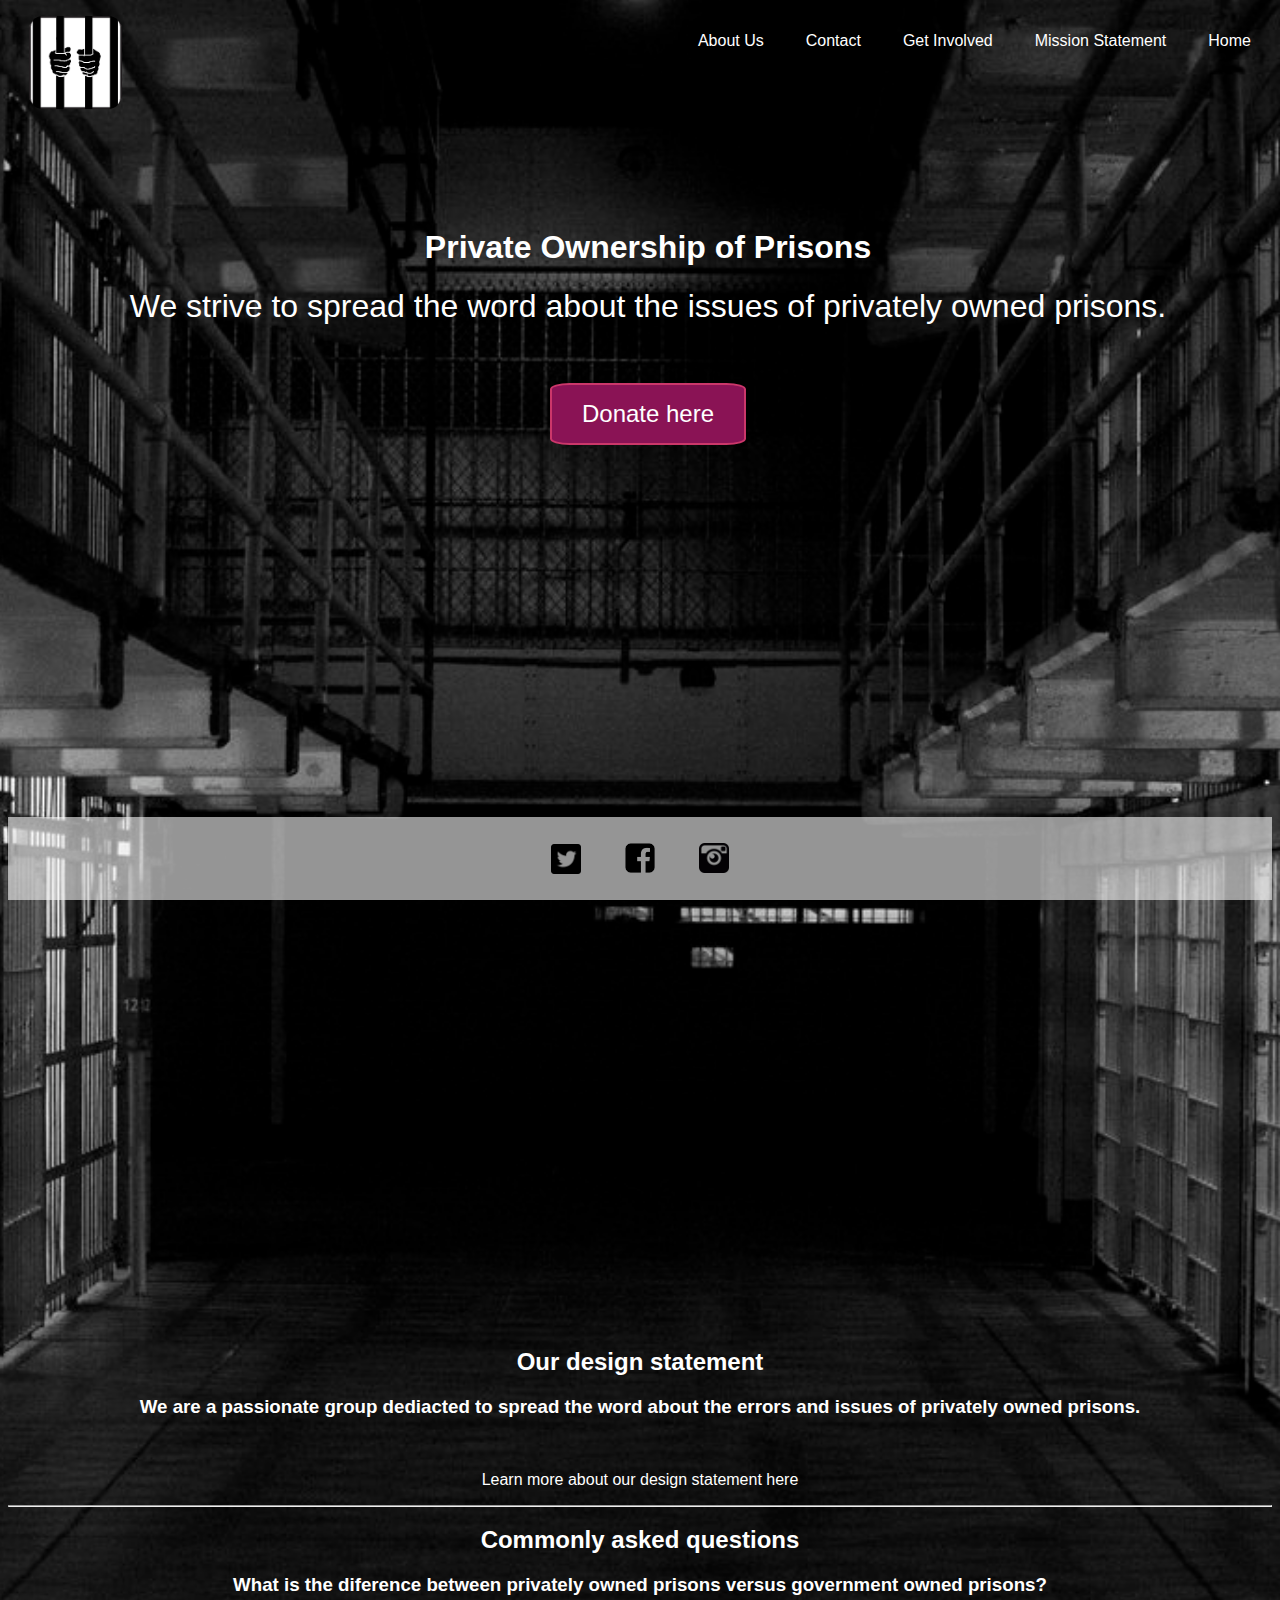
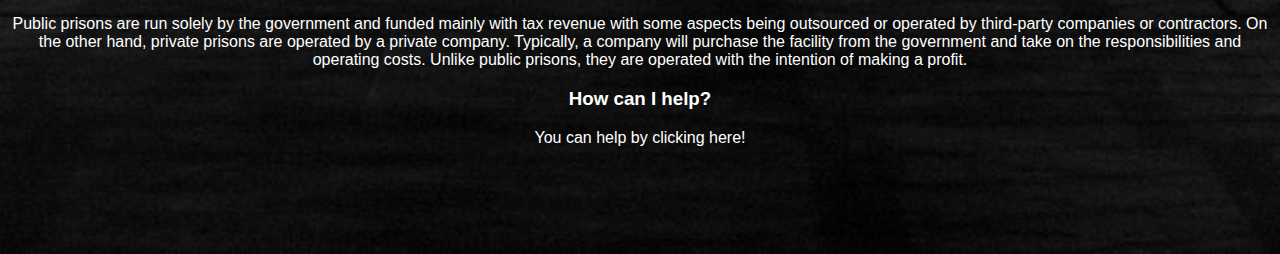
<file: index.html>
<!DOCTYPE html>
<html lang="en">
<head>
    <meta charset="UTF-8">
    <meta http-equiv="X-UA-Compatible" content="IE=edge">
    <meta name="viewport" content="width=device-width, initial-scale=1.0">
    <link href="style.css" rel="stylesheet" type="text/css">
    <title>P O P</title>
</head>
<div class="logo"><a href="index.html">
    <img src="Images/logo.png">
</a></div>
<header>
    <nav>
        <ul class="navtxt">
            <li><a href="index.html">Home</a></li>
            <li><a href="MS.html">Mission Statement</a></li>
            <li><a href="GI.html">Get Involved</a></li>
            <li><a href="contact.html">Contact</a></li>
            <li><a href="au.html"> About Us</a></li>
        </ul>

    </nav>
</header>
<body>


    <section class="hero">
        <div class="hero-content">
            <h1 class="title">Private Ownership of Prisons
            </h1>

            <h2 class="hero-subtitle">We strive to spread the word about the issues of privately owned prisons.
            </h2>

            <a href="GI.html">
                <button type="button" class="hero-button" onclick="location.href='GI.html'">Donate here</button>
            </a>
        </div>

        
    
        <!-- <p>descriptons and let the main page extend. "We have built an industry and economy dependent on human caging and control that capitalizez on crime and prevents justice."</p> -->


    

    </section>
    <section>
        <h2>
            Our design statement
        </h2>
    <h3>We are a passionate group dediacted to spread the word about the errors and issues of privately owned prisons.
    </h3> 
    <br>
    <p>
        <a href="MS.html">Learn more about our design statement here</a>
    </p>

    <hr>

    <h2>
        Commonly asked questions
    </h2>
 
    <h3>What is the diference between privately owned prisons versus government owned prisons?</h3>
    <p>Public prisons are run solely by the government and funded mainly with tax revenue with some aspects being outsourced or operated by third-party companies or contractors. On the other hand, private prisons are operated by a private company. Typically, a company will purchase the facility from the government and take on the responsibilities and operating costs. Unlike public prisons, they are operated with the intention of making a profit.</p>
    <h3>
        How can I help?
    </h3>
    <p>
        <a href="GI.html">You can help by clicking here!</a>
    </p>

</section>

<footer>
    <a class="twitter-logo" href="https://twitter.com/worthrises"aria-label="twitter" target="_blank"><img src="image/twitter-icon.png" alt="twitter-logo" ></a>
    <a class="fb-logo" href="https://www.facebook.com/worthrises" aria-label="Facebook" target="_blank"><img src="image/facebook-icon.png" alt="facebook logo"></a>
    <a class="insta-logo" href="https://www.instagram.com/worthrises/" aria-label="Instagram" target="_blank"><img src="image/instagram-icon.png" alt="instagram logo"></a>
  </footer>
</body>
</html>
</file>
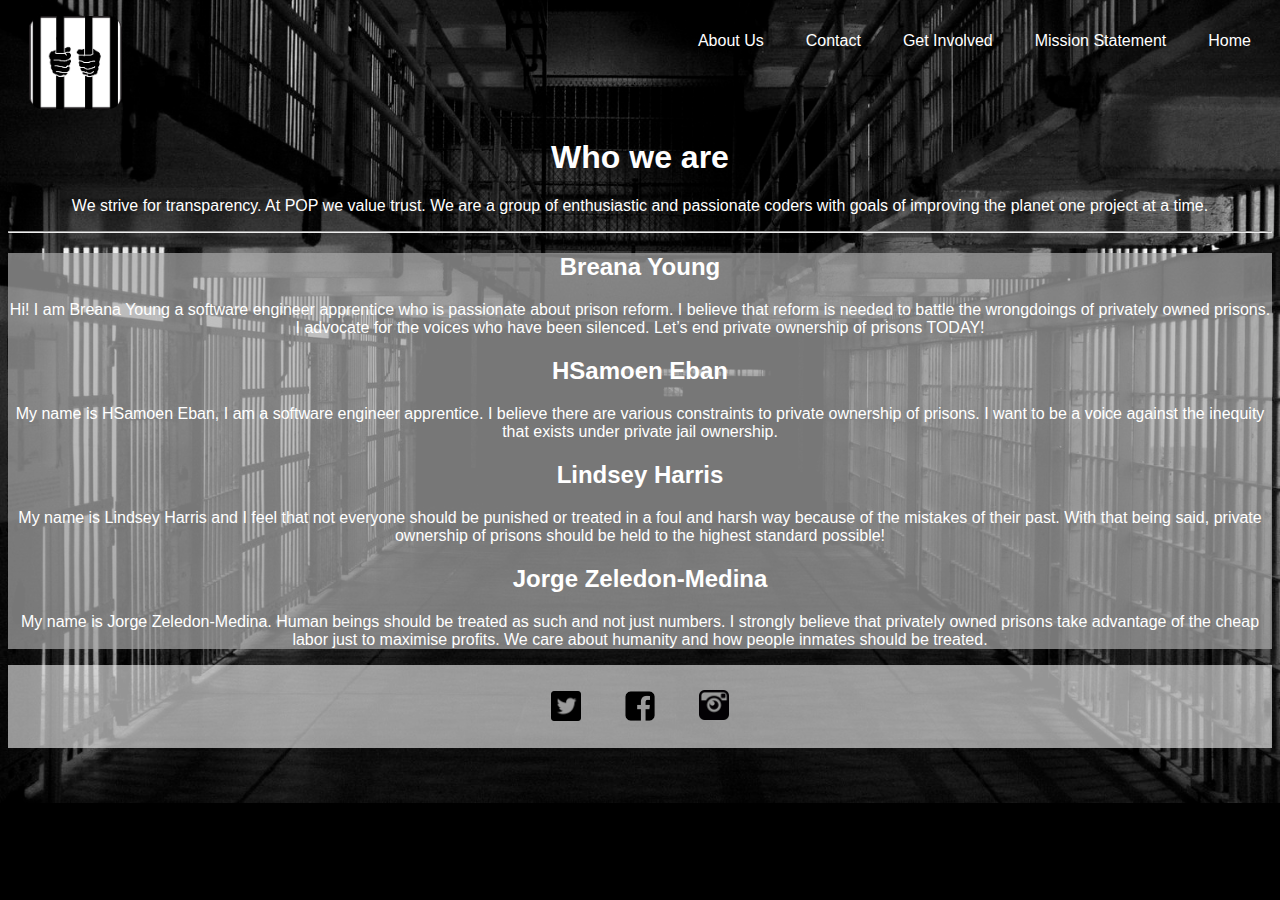
<file: au.html>
<!DOCTYPE html>
<html lang="en">
<head>
    <meta charset="UTF-8">
    <meta http-equiv="X-UA-Compatible" content="IE=edge">
    <meta name="viewport" content="width=device-width, initial-scale=1.0">
    <link href="style.css" rel="stylesheet" type="text/css">
    <title>About Us</title>
</head>

<header>
    <div class="logo"><a href="index.html">
        <img src="Images/logo.png">
    </a></div>
    <nav>
        <ul class="navtxt">
            <li><a href="index.html">Home</a></li>
            <li><a href="MS.html">Mission Statement</a></li>
            <li><a href="GI.html">Get Involved</a></li>
            <li><a href="contact.html">Contact</a></li>
            <li><a href="au.html"> About Us</a></li>
        </ul>

    </nav>
</header>

<body>
    <h1 class="about">
 
    </h1>

    <h1 class="about2">
        Who we are
    </h1>    
    <p>
        We strive for transparency. At POP we value trust. We are a group of enthusiastic and passionate coders with goals of improving the planet one project at a time.
    </p>
    <hr>

    <section class="grid-au">
        <div class="grid-item22 even"><h2>Breana Young</h2></div>
            <div class="grid-item22 odd"><p>Hi!
                I am Breana Young a software engineer apprentice who is passionate about prison reform. I believe that reform is needed to battle the wrongdoings of privately owned prisons. I advocate for the voices who have been silenced. Let’s end private ownership of prisons TODAY!
            </p></div>
            <div class="grid-item22 even">    <h2>
        HSamoen Eban
    </h2></div>
            <div class="grid-item22 odd">    <p>
                My name is HSamoen Eban, I am a software engineer apprentice. I believe there are various constraints to private ownership of prisons. I want to be a voice against the inequity that exists under private jail ownership.
            </p></div>
            <div class="grid-item22 even">    <h2>
                Lindsey Harris
            </h2></div>
            <div class="grid-item22 odd">    <p>My name is Lindsey Harris and I feel that not everyone should be punished or treated in a foul and harsh way because of the mistakes of their past. With that being said, private ownership of prisons should be held to the highest standard possible!</p></div>
            <div class="grid-item22 even">    <h2>
                Jorge Zeledon-Medina
            </h2></div>            <div class="grid-item22 odd"> 
            <p>My name is Jorge Zeledon-Medina. Human beings should be treated as such and not just numbers. I strongly believe that privately owned prisons take advantage of the cheap labor just to maximise profits. We care about humanity and how people inmates should be treated.</p></div>
        </section>

        <footer>
            <a class="twitter-logo" href="https://twitter.com/worthrises"aria-label="twitter" target="_blank"><img src="image/twitter-icon.png" alt="twitter-logo" ></a>
            <a class="fb-logo" href="https://www.facebook.com/worthrises" aria-label="Facebook" target="_blank"><img src="image/facebook-icon.png" alt="facebook logo"></a>
            <a class="insta-logo" href="https://www.instagram.com/worthrises/" aria-label="Instagram" target="_blank"><img src="image/instagram-icon.png" alt="instagram logo"></a>
          </footer>
</body>
</html>
</file>
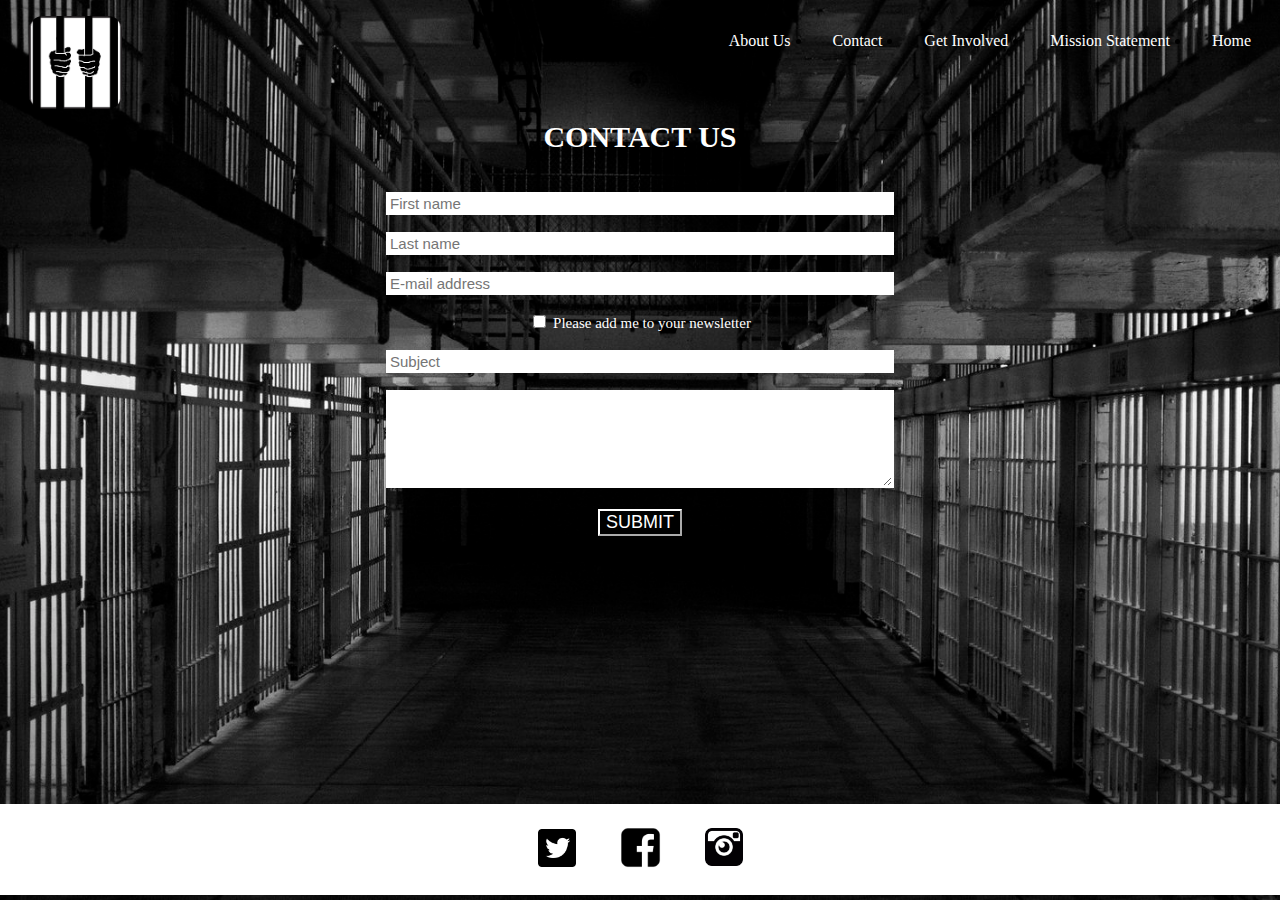
<file: contact.html>
<!DOCTYPE html>
<html lang="en">

<head>
  <meta charset="utf-8">
  <meta name="viewport" content="width=device-width, initial-scale=1.0">
  <title>Contact Form</title>
  <link href="contact.css" rel="stylesheet" type="text/css">

  <!--This is an internal css for my background image-->
  <style> 
    body {
      background-image: url("Images/bgimage2.jpeg"); 
      background-repeat: no-repeat;
      background-attachment: fixed;
      background-position: center; 
      background-size: cover;
    }
    </style> 
</head>
 
<body>
<div class="logo"><a href="index.html">
  <img src="Images/logo.png">
</a></div>
<header>
  <nav>
      <ul class="navtxt">
          <li><a href="index.html">Home</a></li>
          <li><a href="MS.html">Mission Statement</a></li>
          <li><a href="GI.html">Get Involved</a></li>
          <li><a href="contact.html">Contact</a></li>
          <li><a href="au.html"> About Us</a></li>
      </ul>
  </nav>
</header>

   <!--This is my contact page heading-->
<header class="contact-heading">
     <h1>CONTACT US</h1>
</header>  
  
   <!--This is my contact page form input-->
   
     <form id="contact-form">
        <input name="Firstname" type="text" class="form-control" placeholder="First name" required>
          <br>
        <input name="Lastname" type="text" class="form-control" placeholder="Last name" required>
          <br>
        <input name="Email" type="text" class="form-control" placeholder="E-mail address" required>
          <br>
          <input type="checkbox" name="newsletter">
          <label for="neweletter" class="newsletter">Please add me to your newsletter</label>
          <br>
          <br>
        <input name="subject" type="text" class="form-control" placeholder="Subject" required>
          <br>
        <textarea name="Message" class="form-control" placeholder="Message" rows="5" required>
        </textarea>
          <br>
          <button type="submit" class="submit" aria-label="submit">SUBMIT</button>
     </form>  
   

  <!--This is the footer that contains the website's social media links-->
  <footer>
    <a class="twitter-logo" href="https://twitter.com/worthrises"aria-label="twitter" target="_blank"><img src="image/twitter-icon.png" alt="twitter-logo" ></a>
    <a class="fb-logo" href="https://www.facebook.com/worthrises" aria-label="Facebook" target="_blank"><img src="image/facebook-icon.png" alt="facebook logo"></a>
    <a class="insta-logo" href="https://www.instagram.com/worthrises/" aria-label="Instagram" target="_blank"><img src="image/instagram-icon.png" alt="instagram logo"></a>
  </footer>
</body> 
</html>
</file>
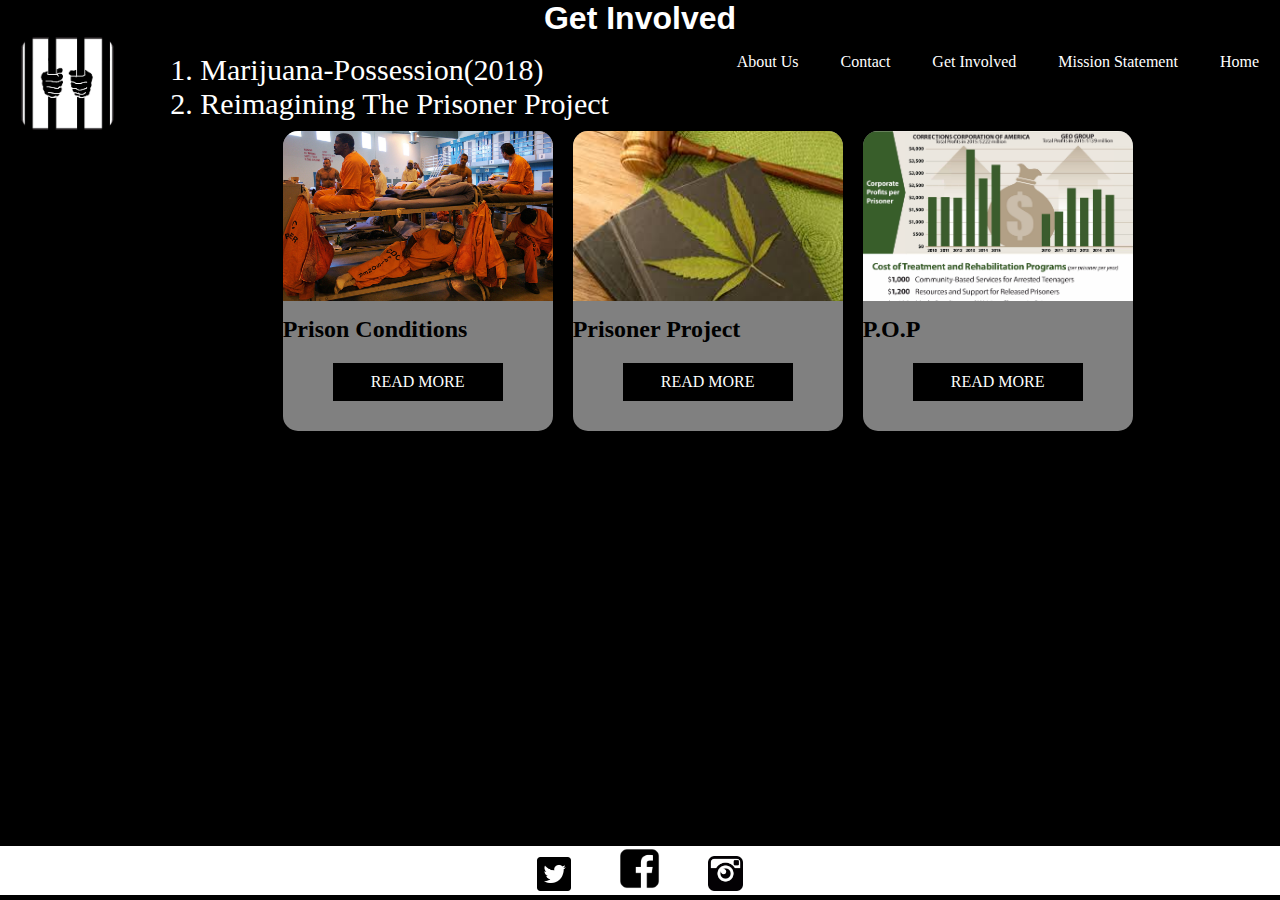
<file: GI.html>
<!DOCTYPE html>
<html lang="en">
<head>
    <meta charset="UTF-8">
    <meta http-equiv="X-UA-Compatible" content="IE=edge">
    <meta name="viewport" content="width=device-width, initial-scale=1.0">
    <link rel="stylesheet" href="GI.css" type="text/css">

</head>
<body>
    <h1>Get Involved</h1>

    <div class="logo"><a href="index.html">
      <img src="image/logo.png"></a></div>
  <header>
      <nav>
          <ul class="navtxt">
              <li><a href="index.html">Home</a></li>
              <li><a href="MS.html">Mission Statement</a></li>
              <li><a href="GI.html">Get Involved</a></li>
              <li><a href="contact.html">Contact</a></li>
              <li><a href="au.html"> About Us</a></li>
          </ul>
      </nav>
  </header>

    

    <div class="resources">
      <div><a href="https://www.pewresearch.org/fact-tank/2020/01/22/four-in-ten-u-s-drug-arrests-in-2018-were-for-marijuana-offenses-mostly-possession/"style="color:white">1. Marijuana-Possession(2018)</a></div>
      <div><a href="https://www.lastprisonerproject.org/get-involved" style="color: white">2. Reimagining The Prisoner Project </a></div>
    </div>


    <section class ="container">
      <div class="card">
        <div class="card-image car-1"></div>
        <h2>Prison Conditions</h2>
        <a href="https://eji.org/issues/prison-conditions/">READ MORE</href></a>
      </div>
      <div class="card">
        <div class="card-image car-2"></div>
        <h2>Prisoner Project</h2>
        <a href="https://www.lastprisonerproject.org/">READ MORE</href></a>
      </div>
      <div class="card">
        <div class="card-image car-3"></div>
        <h2>P.O.P</h2>
        <a href="https://inthepublicinterest.org/how-private-prisons-take-tax-dollars-away-from-fixing-our-criminal-justice-system/">READ MORE</href></a>
      </div>
    </section>
    
  <section class="foot">
    <footer>
      <a class="twitter-logo" href="https://twitter.com/worthrises"aria-label="twitter" target="_blank"><img src="image/twitter-icon.png" alt="twitter-logo" ></a>
      <a class="fb-logo" href="https://www.facebook.com/worthrises" aria-label="Facebook" target="_blank"><img src="image/facebook-icon.png" alt="facebook logo"></a>
      <a class="insta-logo" href="https://www.instagram.com/worthrises/" aria-label="Instagram" target="_blank"><img src="image/instagram-icon.png" alt="instagram logo"></a>
    </footer>
  </section>

    </body>
</html>
</file>
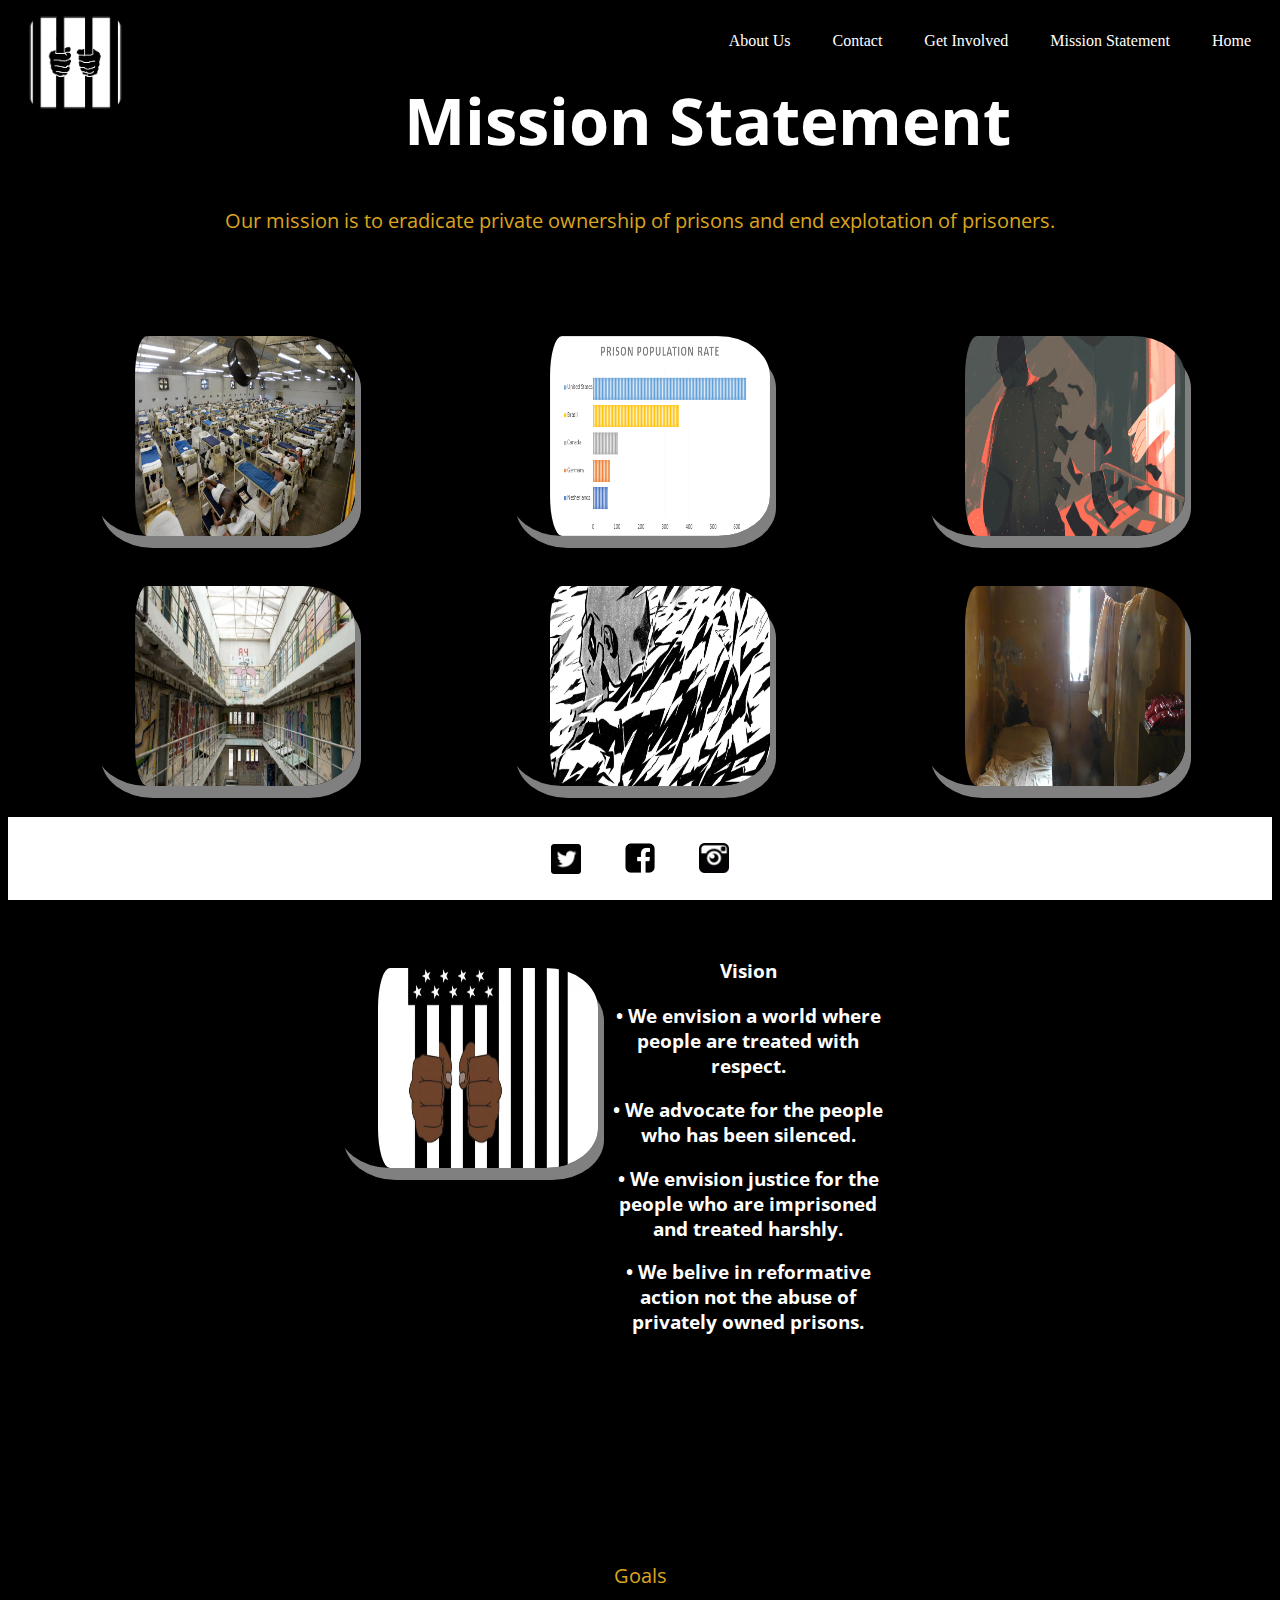
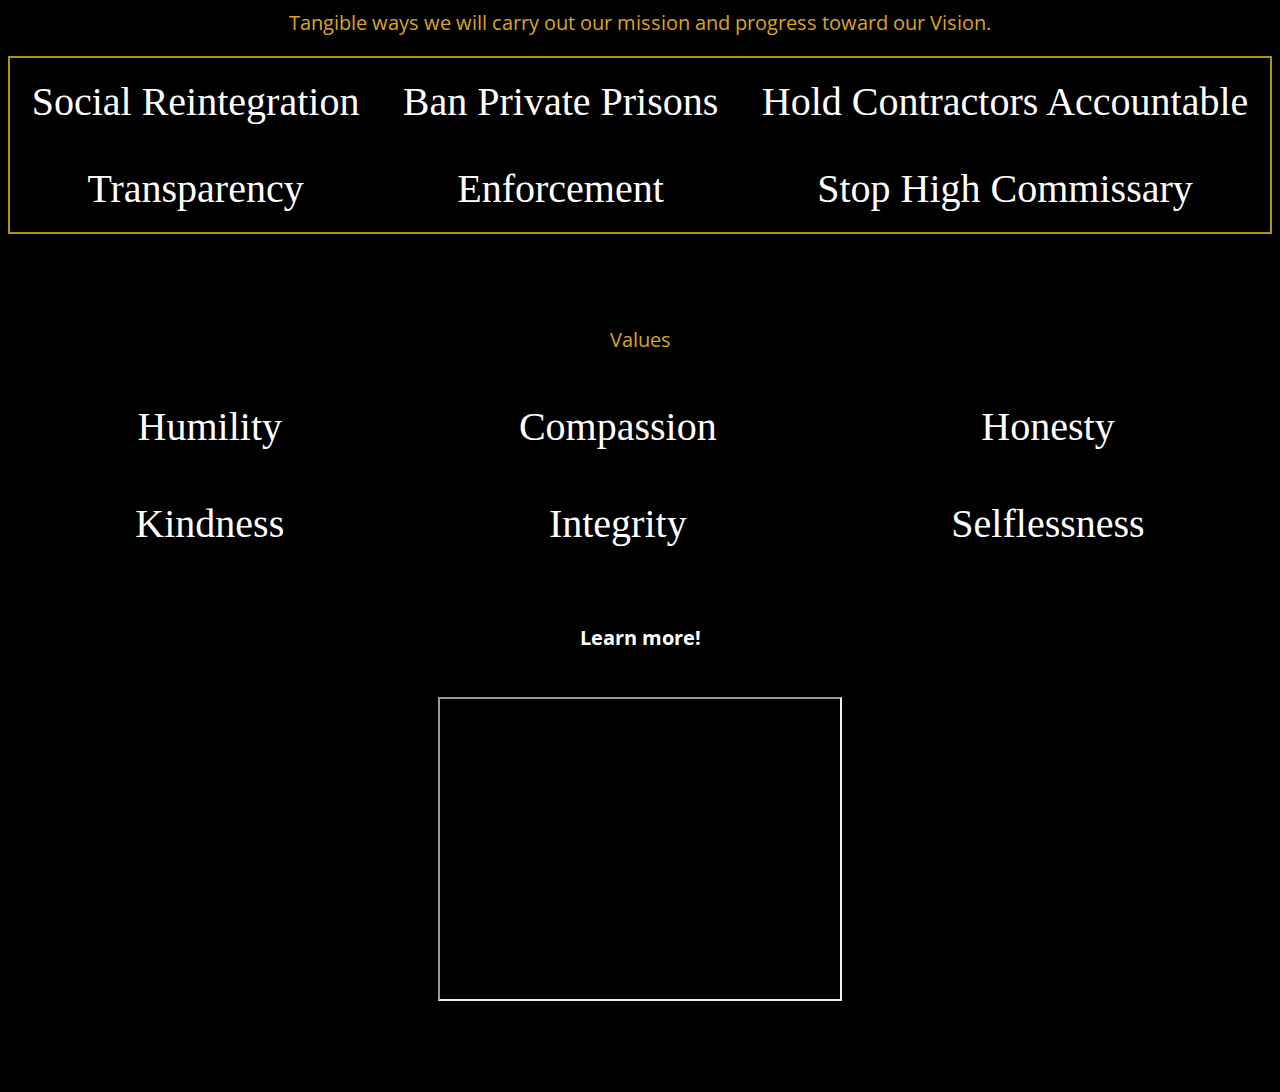
<file: MS.html>
<!DOCTYPE html>
<html lang="en">

<head>
  <meta charset="UTF-8">
  <meta http-equiv="X-UA-Compatible" content="IE=edge">
  <meta name="viewport" content="width=device-width, initial-scale=1.0">
  <link rel="stylesheet" href="styleB.css" style="text,css">
  <link rel="preconnect" href="https://fonts.googleapis.com"> 
<link rel="preconnect" href="https://fonts.gstatic.com" crossorigin> 
<link href="https://fonts.googleapis.com/css2?family=Open+Sans:wght@300&display=swap" rel="stylesheet">


  <title>Mission Statement</title>

  <style>
    .grid-container {
      display: grid;
      grid-template-columns: auto auto auto;
      background-color: rgb(176, 148, 5);
      padding: 2px;
    }

    .grid-container2 {
      display: grid;
      grid-template-columns: auto auto auto;
      background-color: black;
      padding: 10px;
      row-gap: 40px;
    }


    .grid-container3 {
      display: grid;
      grid-template-columns: auto auto auto;
      background-color: black;
      padding: 10px;
      row-gap: 10px;
    }


    .grid-item {
      background-color: rgba(0, 0, 0, 0.537) border: 1px solid rgba(0, 0, 0, 0.537);
      padding: 20px;
      font-size: 40px;
      text-align: center;
    }

    .grid-item2 {
      background-color: rgba(0, 0, 0, 0.537);
      border: 1px solid rgba(0, 0, 0, 0.537) padding: 20px;
      font-size: 40px;
      text-align: center;
    }

    .media {
    display: flex;
    align-items: flex-start;
    background: black;
    padding: 5em;
    border-radius: 3px;
    max-width: 50em;
  }
  .media-object {
    margin-left: 15em;
    order: 1;
    margin-block-end: auto;
  }
  .media-body {
    flex: 1;
    display:;

  }
  .media-heading {
    margin: 0 0 .5em;
  }
  </style>

</head>




<title>P O P</title>
</head>
<div class="logo"><a href="index.html">
    <img src="Images/logo.png">
</a></div>
<header>
    <nav>
        <ul class="navtxt">
            <li><a href="index.html">Home</a></li>
            <li><a href="MS.html">Mission Statement</a></li>
            <li><a href="GI.html">Get Involved</a></li>
            <li><a href="contact.html">Contact</a></li>
            <li><a href="au.html"> About Us</a></li>
        </ul>
    </nav>
</header>


<body>

<article>

  <Section>
  <h1>Mission Statement</h1>
  
  <p> Our mission is to eradicate private ownership of prisons and end explotation of prisoners.</p>

  
  <br>
  <br>
  <br>
  <br>




  <div class="grid-container2">

    <div class="grid-item2"><img src="Images/prisoners.png" alt="prisoners"></div>
    <div class="grid-item2"> <img src="Images/prisonrate.png" alt="prison"></div>
    <div class="grid-item2"> <img src="Images/moneyprsioner.jpeg"></div>
    <div class="grid-item2"><img src="Images/Prison.png"></div>
    <div class="grid-item2"><img src="Images/harshliving.jpeg"></div>
    <div class="grid-item2"><img src="Images/harshprison.jpeg"></div>
  </div>
</Section>



    <br>
    <br>
    <br>
    <br>



<div class="media">
    <div class="grid-container2 ">
      <img class="media-object" src="Images/justice.jpeg" alt="Sample photo" ></div>
      <div class="media-body">
        <h3 class="media-heading">Vision</h3>
        <p><h3>&#x2022; We envision a world where people are treated with respect.</h3>
          <h3>&#x2022; We advocate for the people who has been silenced.</h3>
          <h3>&#x2022; We envision justice for the people who are imprisoned and treated harshly.</h3>
          <h3>&#x2022; We belive in reformative action not the abuse of privately owned prisons.  </h3></p>
      </div>
    </div>
    
  


  <br>
  <br>
  <br>
  <br>
  <br>
  <br>

  <p>Goals</p>
  <p>Tangible ways we will carry out our mission and progress toward our Vision.<p>

  <div class="grid-container">
    <div class="grid-item">Social Reintegration</div>
    <div class="grid-item">Ban Private Prisons</div>
    <div class="grid-item">Hold Contractors Accountable</div>
    <div class="grid-item">Transparency</div>
    <div class="grid-item">Enforcement</div>
    <div class="grid-item">Stop High Commissary</div>
  </div>
</body>



<br>
<br>
<br>
<br>


<p>Values</p> 

<div class="grid-container3">
  <div class="grid-item">Humility</div>
  <div class="grid-item">Compassion</div>
  <div class="grid-item"> Honesty</div>
  <div class="grid-item">Kindness</div>
  <div class="grid-item"> Integrity</div>
  <div class="grid-item">Selflessness</div>
</div>


<h6>Learn more!</h6>

<iframe width="400" height="300" src="https://www.youtube.com/embed/OwVEL7d3NsM">
</iframe>

</article>


<footer>
  <a class="twitter-logo" href="https://twitter.com/worthrises"aria-label="twitter" target="_blank"><img src="image/twitter-icon.png" alt="twitter-logo" ></a>
  <a class="fb-logo" href="https://www.facebook.com/worthrises" aria-label="Facebook" target="_blank"><img src="image/facebook-icon.png" alt="facebook logo"></a>
  <a class="insta-logo" href="https://www.instagram.com/worthrises/" aria-label="Instagram" target="_blank"><img src="image/instagram-icon.png" alt="instagram logo"></a>
</footer>

</body>



</html>
</file>
<file: style.css>
a {
    color: rgb(255, 255, 255);
    text-decoration: none;
    padding: 1em;
    margin: 5px;
}

li {
    /* display: inline; */
    float: right;
}


.nav {
    position: static;
    display: inline-block;

}

.navtxt {
    padding-top: 1em;
    list-style: none;
}

.navtxt :hover {
    background-color: white;
    color: black;
    border-radius: 12px;
}

.logo {
    float: left;
    display: block;
}


.logo img {
    width: 70pt;
    height: 70pt;
    border-radius: 15%;
}


body {
    text-align: center;
    font-family: "Monserrat", sans-serif;
    background-color: rgb(0, 0, 0);
    background-image:url(Images/bgimage2.jpeg);
    background-repeat:repeat-x; 
    background-size: cover;
    background-position: center center;
    /* filter: brightness(60%); */
}


.hero {
    color: white;
    position: relative;
    width: 100vw;
    height: 100vw;
}

.hero ::before {
    content: '';
    position: absolute;
    top: 0;
    left: 0;
    width: 0;
    height: 0;
 }

 .hero-content {
    position: relative; 
    color: white;
    text-align: center;
     margin: 0.625rem;  
    padding-bottom: 400px; 
    padding-top: 10em;
 }

 .hero-title {
    font-size: 3rem;
    font-weight: 600;
    margin-bottom: 0;
    font-size: 3rem;
    text-align: center;
     margin: 0.625rem; 
    padding-bottom: 400px;
 } 
 
 .hero-subtitle {
    font-size: 2rem;
    font-weight: 200;
    margin-top: 1rem;
 }
 .hero-button {
    background-color: #ae2d59;
    color: white;
    border: 2px solid #cb376a;
    margin-top: 2rem;
    padding: 0.9375rem 1.875rem;
    font-size: 1.5rem;
    font-weight: 200;
    border-radius: 10%;
    box-shadow: 1em white;
    cursor:pointer;
 }
 .hero-button:hover {
    background-color: #cb376a;
    border: 2px solid #db7598;
 }



h1, h2, p, h3, .grid-au {
    color: white;
}


.about {
    padding: 1em;
}

.grid-au {
    background-color: rgb(169, 169, 169, 0.7);
}

/* .even {
    float: left;
}

.odd {
    float: right;
} */

footer{
    display: flex;
    position: sticky;
    justify-content: center;
    bottom:0px;
    width: 100%;
    right:0px;
    background-color: rgba(255, 255, 255, 0.586);
}
 .twitter-logo img{
   padding-top: px;
   height: 30px;
   padding-top: 5.5px;
 }
.fb-logo img{
  height: 34px;
  padding-top: 3px;
}
.insta-logo img{
  height: 30px;
  padding-top: 4.5px;
}



@media screen and (max-width: 360px) {
    .hero-button {
    background-color: #ae2d59;
    color: white;
    border: 2px solid #cb376a;
}


    .body {
    font-size: small;
    }
    
}
@media screen and (min-width:361px) and (max-width: 768px) {
    .hero-button {
    background-color: #8e2448;
    color: white;
    border: 2px solid #cb376a;
    }


}

@media screen and (min-width:769px) and (max-width: 1366px) {
    .hero-button {
        background-color: rgb(138, 19, 85);
    }

}
</file>
<file: contact.css>
a {
  color: rgb(255, 255, 255);
  text-decoration: none;
  padding: 1em;
  margin: 5px;
}
li {
  /* display: inline; */
  float: right;
}
.nav {
  position: static;
  display: inline-block;
}
.navtxt {
  padding-top: 1em;
}
.navtxt :hover {
  background-color: white;
  color: black;
  border-radius: 12px;
}
.logo {
  float: left;
  display: block;
}
.logo img {
  width: 70pt;
  height: 70pt;
  border-radius: 15%;
}
.contact-heading{
  margin-top:100px;
  color: white;
  text-transform: uppercase;
  text-align:center;
  margin-bottom:50px;
}
.contact-heading h1{
  font-size: 30px;
  line-height: 10px;
  text-align: center;
  transition: 2s all ease;
}
/*contact form*/
#contact-form{
  text-align:center;
  background-position: center;
}
form{
  margin-top:40px;
  text-align:center;
}
.form-control{
  width:500px;
  background:white;
  border:solid white 2px;
  font-size: 15px;
  margin-bottom: 17px;
}
.newsletter{
  color:white;
  font-size: 15px;
}

/*submit button*/
.submit{
  color:white;
  border-color: white;
  background:black;
  font-size: 18px;
}
.submit:hover{
  background:gray;
  color:white;
}

/*FOOTER*/

/*social media links*/
  footer{
    display: flex;
    position: fixed;
    justify-content: center;
    bottom:5px;
    width: 100%;
    right:0px;
    background-color: white;
}
 .twitter-logo img{
   padding-top: 4px;
   height: 38px;

 }
.fb-logo img{
  height: 45px;
}
.insta-logo img{
  height: 38px;
  padding-top: 3px;
}
@media screen and (max-width: 360px) {

a {
  color: rgb(255, 255, 255);
  text-decoration: none;
  padding: 1em;
  margin: 5px;
}
li {
  /* display: inline; */
  float: right;
}
.nav {
  position: static;
  display: inline-block;
}
.navtxt {
  padding-top: 1em;
}
.navtxt :hover {
  background-color: white;
  color: black;
  border-radius: 12px;
}
.logo {
  float: left;
  display: block;
}
.logo img {
  width: 70pt;
  height: 70pt;
  border-radius: 15%;
}
  .contact-heading{
    margin-top:100px;
    color: white;
    text-transform: uppercase;
    text-align:center;
    margin-bottom:50px;
  }
  .contact-heading h1{
    font-size: 20px;
    line-height: 10px;
    text-align: center;
    transition: 2s all ease;
  }
  /*contact form*/
  #contact-form{
    text-align:center;
    background-position: center;
  }
  form{
    margin-top:40px;
    text-align:center;
    padding-bottom: 290px;
  }
  .form-control{
    width:280px;
    border-radius: 3px;
    background:white;
    border:solid white 2px;
    font-size: 15px;
    margin-bottom: 17px;

  }
  .newsletter{
    color:white;
    font-size: 15px;
  }
 
  /*submit button*/
  .submit{
    color:white;
    border-color: white;
    background: rgb(10, 98, 10);
    font-size: 15px;
  }
  .submit:hover{
    background:gray;
    color:white;
  }
  
  /*FOOTER*/
  
  /*social media links*/
    footer{
      display: flex;
      position: sticky;
      justify-content: center;
      bottom:0px;
      width: 100%;
      right:0px;
      background-color: white;
  }
   .twitter-logo img{
     padding-top: px;
     height: 30px;
     padding-top: 5.5px;
   }
  .fb-logo img{
    height: 34px;
    padding-top: 3px;
  }
  .insta-logo img{
    height: 30px;
    padding-top: 4.5px;
  }
}
@media screen and (min-width: 361px) and (max-width: 768px){

a {
  color: rgb(255, 255, 255);
  text-decoration: none;
  padding: 1em;
  margin: 5px;
}
li {
  /* display: inline; */
  float: right;
}
.nav {
  position: static;
  display: inline-block;
}
.navtxt {
  padding-top: 1em;
}

.navtxt :hover {
  background-color: white;
  color: black;
  border-radius: 8px;
}
.logo {
  float: left;
  display: block;
}
.logo img {
  width: 70pt;
  height: 70pt;
  border-radius: 15%;
}
  .contact-heading{
    margin-top:100px;
    color: white;
    text-transform: uppercase;
    text-align:center;
    margin-bottom:50px;
  }
  .contact-heading h1{
    font-size: 30px;
    line-height: 10px;
    text-align: center;
    transition: 2s all ease;
  }
  /*contact form*/
  #contact-form{
    text-align:center;
    background-position: center;
  }
  form{
    margin-top:40px;
    text-align:center;
    padding-bottom: 600px;
  }
  .form-control{
    width:650px;
    border-radius: 3px;
    background:white;
    border:solid white 2px;
    font-size: 15px;
    margin-bottom: 17px;

  }
  .newsletter{
    color:white;
    font-size: 15px;
  }
 
  /*submit button*/
  .submit{
    color:white;
    border-color: white;
    background:rgb(86, 6, 6);
    font-size: 18px;
  }
  .submit:hover{
    background:gray;
    color:white;
  }
  
  /*FOOTER*/
  
  /*social media links*/
    footer{
      display: flex;
      position: sticky;
      justify-content: center;
      bottom:0px;
      width: 100%;
      right:0px;
      background-color: white;
  }
   .twitter-logo img{
     padding-top: px;
     height: 50px;
     padding-top: 5.5px;
   }
  .fb-logo img{
    height: 54px;
    padding-top: 3px;
  }
  .insta-logo img{
    height: 50px;
    padding-top: 4.5px;
  }
}

@media screen and (min-width: 769px) and (max-width: 1366px) {

a {
  color: rgb(255, 255, 255);
  text-decoration: none;
  padding: 1em;
  margin: 5px;
}
li {
  /* display: inline; */
  float: right;
}
.nav {
  position: static;
  display: inline-block;
}
.navtxt {
  padding-top: 1em;
}
.navtxt :hover {
  background-color: white;
  color: black;
  border-radius: 12px;
}
.logo {
  float: left;
  display: block;
}
.logo img {
  width: 70pt;
  height: 70pt;
  border-radius: 15%;
}
.contact-heading{
  margin-top:100px;
  color: white;
  text-transform: uppercase;
  text-align:center;
  margin-bottom:50px;
}
.contact-heading h1{
  font-size: 30px;
  line-height: 10px;
  text-align: center;
  transition: 2s all ease;
}
/*contact form*/
#contact-form{
  text-align:center;
  background-position: center;
}
form{
  margin-top:40px;
  text-align:center;
}
.form-control{
  width:500px;
  background:white;
  border:solid white 2px;
  font-size: 15px;
  margin-bottom: 17px;
}
.newsletter{
  color:white;
  font-size: 15px;
}

/*submit button*/
.submit{
  color:white;
  border-color: white;
  background:black;
  font-size: 18px;
}
.submit:hover{
  background:gray;
  color:white;
}

/*FOOTER*/

/*social media links*/
  footer{
    display: flex;
    position: fixed;
    justify-content: center;
    bottom:5px;
    width: 100%;
    right:0px;
    background-color: white;
}
 .twitter-logo img{
   padding-top: 4px;
   height: 38px;

 }
.fb-logo img{
  height: 45px;
}
.insta-logo img{
  height: 38px;
  padding-top: 3px;
}
}
</file>
<file: GI.css>
* {
    box-sizing: border-box;
    padding: 0;
    margin: 0;
}




  html body {
    height: 100%;
    background-color:black;
}

a {
    color: rgb(255, 255, 255);
    text-decoration: none;
    padding: 1em;
    margin: 5px;
}

li {
    /* display: inline; */
    float: right;
}

.nav {
    position: static;
    display: inline-block;
}
.navtxt {
    padding-top: 1em;
    z-index: 2;
}
.navtxt :hover {
    background-color: white;
    color: black;
    border-radius: 12px;
}
.logo {
    float: left;
    display: block;
}
.logo img {
    width: 70pt;
    height: 70pt;
    border-radius: 15%;
}

    
h1 {
    color: white;
    font-family: 'Trebuchet MS', 'Lucida Sans Unicode', 'Lucida Grande', 'Lucida Sans', Arial, sans-serif;
    text-align: center;
}

p {
    font-size: 50px;
    font: bolder;
    color: white;
    padding-top: 10%;
}

.resources {
    font-size:30px;
}

.container {
    display: flex;
    justify-content: center;
    flex-wrap: wrap;
}

.card {
    background-color: grey;
    width: 270px;
    height: 300px;
    margin: 10px;
    border-radius: 15px;
}

.card-image {
    background-color: darkolivegreen;
    height: 170px;
    margin-bottom: 15px ;
    background-size: cover;
    border-radius: 15px 15px 0 0;
}

.car-1 {
    background-image: url("image/prisoncondition.jpeg");
    
}

.car-2 {
    background-image: url("image/Weed Resource Page.jpeg");
}

.car-3 {
    background-image: url("image/privateownership.png");

}

.card a {
    background-color: black;
    color: white;
    padding: 10px 15px;
    display: block;
    text-align: center;
    margin: 20px 50px;
    text-decoration: none;
    padding: 10px;
}

.card:hover {
    background-color: darkolivegreen;
    color: white;
    cursor: pointer;
} 

 .foot {
    display: flex;
    position: fixed;
    justify-content: center;
    bottom:5px;
    width: 100%;
    right:0px;
    background-color: white;
 }

 .twitter-logo img{
   padding-top: 4px;
   height: 38px;
 }

.fb-logo img{
  height: 45px;
}

.insta-logo img{
  height: 38px;
  padding-top: 3px;
}

@media screen and (max-width: 360px) {
    .hero-button {
        background-color: green;
    }

    .body {
        word-spacing: 0.5%;
        letter-spacing: 0.5%;
    }
    }
@media screen and (min-width:361px) and (max-width: 768px) {
        .hero-button {
            background-color: blue;
        }
    }
@media screen and (min-width:769px) and (max-width: 1366px) {
        .hero-button {
            background-color: rgb(126, 17, 77);
        }
    }
</file>
<file: styleB.css>
body {
   background-color: black;
   color: white;
 }


 h1 {
   text-align: center;
   background-color: black;
   color: white;
   font-size: 65px;
   font-family: 'Open Sans', sans-serif;
 }

 h3 {
   text-align:center;
   background-color: black;
   color: white;
   font-family: 'Open Sans', sans-serif;
 }

 h6 {
   text-align: center;
   background-color: black;
   color: white;
   font-size: 20px;
   font-family: 'Open Sans', sans-serif;
 }

 p {color: goldenrod;
  font-size: 20px;
  text-align: center;
  font-family: 'Open Sans', sans-serif;}

 div {
   background-color: black;
   color: white;
 }



 .grid-container2 img {
   width: 220px;
   height: 200px;
   text-align: center;
   padding-left: 40px;
   border-radius: 20%;
   box-shadow: 6px 12px gray;
 }


 iframe {
   display: block;
   margin: auto;
 }

 .center {
   display: block;
   margin-left: auto;
   margin-right: auto;
   width: 50%;
 }





 .grid-container2 img:hover {
   /* Start the shake animation and make the animation last for 0.5 seconds */
   animation: shake 0.5s;

   /* When the animation is finished, start again */
   animation-iteration-count: infinite;
 }

 @keyframes shake {
   0% {
     transform: translate(1px, 1px) rotate(0deg);
   }

   10% {
     transform: translate(-1px, -2px) rotate(-1deg);
   }

   20% {
     transform: translate(-3px, 0px) rotate(1deg);
   }

   30% {
     transform: translate(3px, 2px) rotate(0deg);
   }

   40% {
     transform: translate(1px, -1px) rotate(1deg);
   }

   50% {
     transform: translate(-1px, 2px) rotate(-1deg);
   }

   60% {
     transform: translate(-3px, 1px) rotate(0deg);
   }

   70% {
     transform: translate(3px, 1px) rotate(-1deg);
   }

   80% {
     transform: translate(-1px, -1px) rotate(1deg);
   }

   90% {
     transform: translate(1px, 2px) rotate(0deg);
   }

   100% {
     transform: translate(1px, -2px) rotate(-1deg);
   }
 }


 a {
  color: rgb(255, 255, 255);
  text-decoration: none;
  padding: 1em;
  margin: 5px;
}
li {
  /* display: inline; */
  float: right;
}
.nav {
  position: static;
  display: inline-block;
}
.navtxt {
  padding-top: 1em;
  list-style: none;
}
.navtxt :hover {
  background-color: white;
  color: black;
  border-radius: 12px;
}
.logo {
  float: left;
  display: block;
}


.logo img {
  width: 70pt;
  height: 70pt;
  border-radius: 15%;
}




footer {
  display: flex;
  position: sticky;
  justify-content: center;
  bottom:0px;
  width: 100%;
  right:0px;
  background-color: white;
  /* background-color: rgba(255, 255, 255, 0.586); */
}
.twitter-logo img{
 padding-top: px;
 height: 30px;
 padding-top: 5.5px;
}
.fb-logo img{
height: 34px;
padding-top: 3px;
}
.insta-logo img{
height: 30px;
padding-top: 4.5px;
}


  
  @media screen (min-width: 600px) {
    .grid-container2 { grid-template-columns: auto auto auto; }


}
@media screen (min-width: 900px) {
  .grid-container2 { grid-template-columns: auto auto auto; }
}
  
  
@media screen (min-width: 600px) {
  .grid-container3 { grid-template-columns: auto auto auto; }


}
@media screen (min-width: 900px) {
.grid-container3 { grid-template-columns: auto auto auto; }
}

@media screen (min-width: 600px) {
  .grid-container { grid-template-columns: auto auto auto; }


}
@media screen (min-width: 900px) {
.grid-container { grid-template-columns: auto auto auto; }
}

@media screen (min-width: 600px) {
  .media { grid-template-columns: auto auto auto; }


}
@media screen (min-width: 900px) {
.media { grid-template-columns: auto auto auto; }
}
</file>
